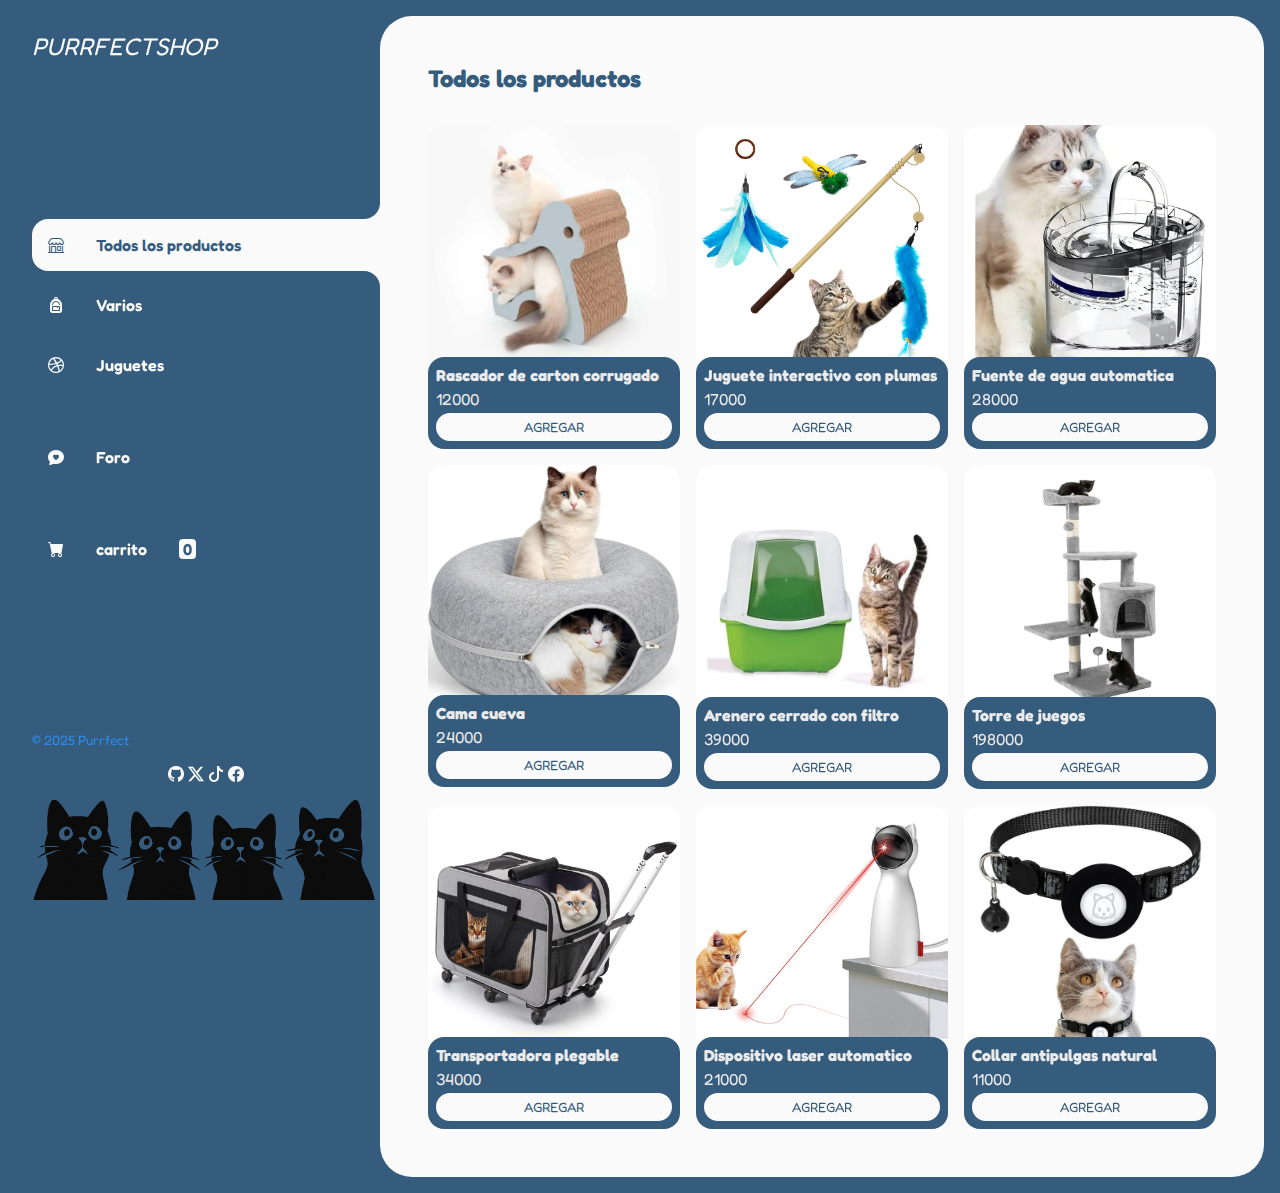
<file: index.html>
<!DOCTYPE html>
<html>
  <head>
    <link rel="stylesheet" href=".\estilos.css" />
    <link
      rel="stylesheet"
      href="https://cdn.jsdelivr.net/npm/bootstrap-icons@1.13.1/font/bootstrap-icons.min.css"
    />
    <title>Purrfect</title>
  </head>
  <body>
    <div class="wrapper">
      <aside>
        <header>
          <!-- <img src=".\PurrfectShop\isotipo.png"> -->
          <h1 class="logo">PURRFECTSHOP</h1>
        </header>
        <nav>
          <ul class="menu">
            <li>
              <button id="Todos" class="botonMenu botonCategoria active">
                <i class="bi bi-shop"></i>Todos los productos
              </button>
            </li>
            <li>
              <button id="Varios" class="botonMenu botonCategoria">
                <i class="bi bi-backpack-fill"></i>Varios
              </button>
            </li>
            <li>
              <button id="Juguetes" class="botonMenu botonCategoria">
                <i class="bi bi-dribbble"></i>Juguetes
              </button>
            </li>
            <li>
              <a class="botonMenu botonBlog" href=".\blog.html">
                <i class="bi bi-chat-heart-fill"></i>Foro
              </a>
            </li>
            <!-- <li> -->
            <!-- <button class="botonCarrito"><i class="bi bi-cart-fill"></i>carrito<span class="items">0</span></button> -->
            <!-- </li> -->
            <li>
              <a class="botonCarrito" href=".\carrito.html">
                <i class="bi bi-cart-fill"></i>carrito<span
                  class="numeroCarrito"
                  id="numeroCarrito"
                  >0</span
                >
              </a>
            </li>
          </ul>
        </nav>
        

        <footer class="footer">
          <p class="textoFooter">© 2025 Purrfect</p>
          <div class="redes">
            <a href="https://github.com/CristianGut97">
              <i class="bi bi-github"></i>
            </a>
            <a href="https://github.com/CristianGut97">
              <i class="bi bi-twitter-x"></i>
            </a>
            <a href="https://github.com/CristianGut97">
              <i class="bi bi-tiktok"></i>
            </a>
            <a href="https://github.com/CristianGut97">
              <i class="bi bi-facebook"></i>
            </a>
          </div>
        <div class="curiosidades">
          <img id="gatoMilu" src=".\PurrfectShop\G1.png">
          <img id="gatoCoco" src=".\PurrfectShop\G2.png"> 
          <img id="gatoMia" src=".\PurrfectShop\G3.png"> 
          <img id="gatoSora" src=".\PurrfectShop\G4.png"> 
        </div>
        </footer>

      </aside>
      <main>
        <h2 class="tituloCompras" id="tituloPrincipal">Todos los productos</h2>
        <div id="contenedorProductos" class="contenedorProductos">
          <!-- Se rellena automaticamente con JS-->
        </div>
      </main>
    </div>

    <script src=".\main.js"></script>
  </body>
</html>
</file>
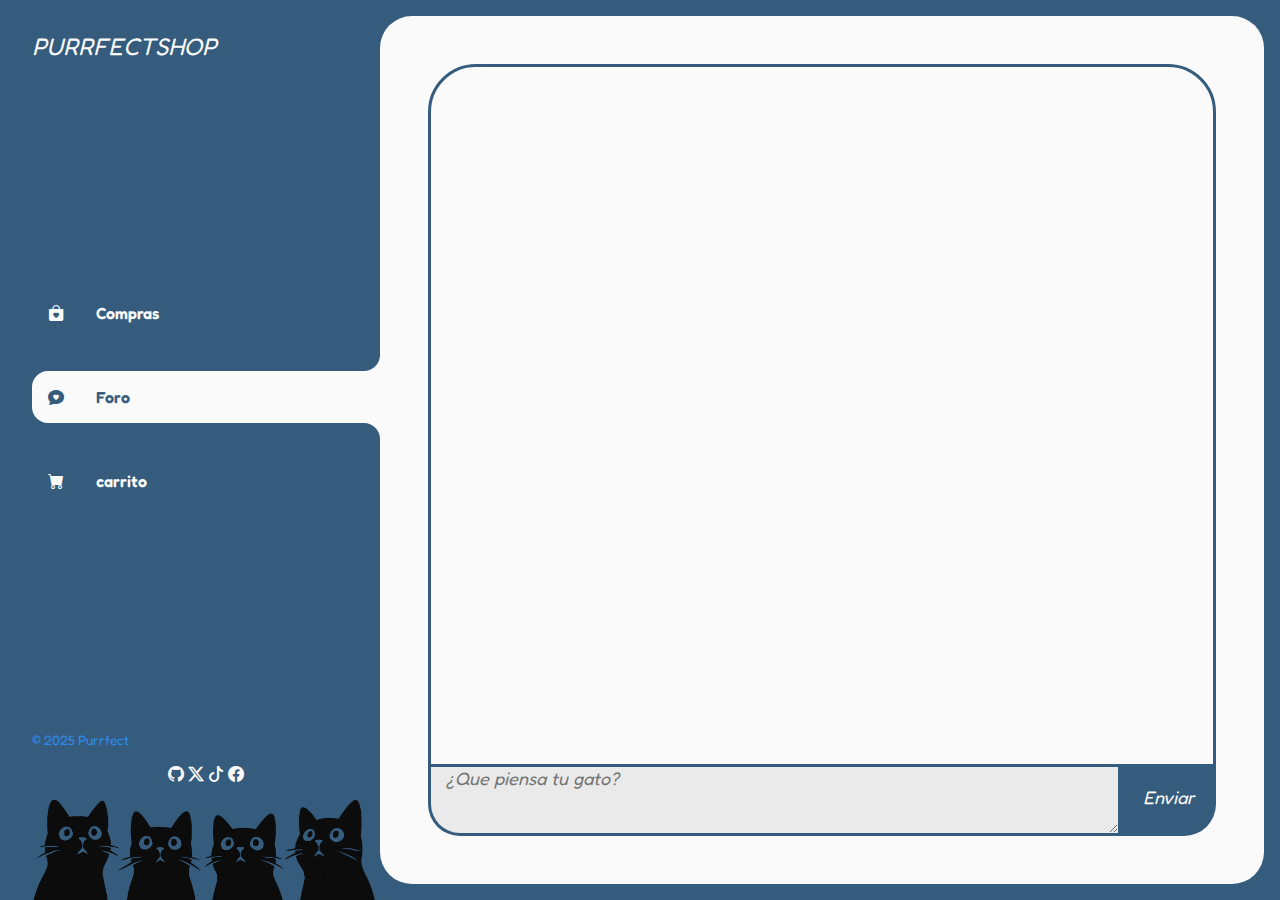
<file: blog.html>
<!DOCTYPE html>
<html>
  <head>
    <link rel="stylesheet" href=".\estilos.css" />
    <link
      rel="stylesheet"
      href="https://cdn.jsdelivr.net/npm/bootstrap-icons@1.13.1/font/bootstrap-icons.min.css"
    />
    <title>Purrfect</title>
  </head>
  <body>
    <div class="wrapper">
      <aside>
        <header>
          <!-- <img src=".\PurrfectShop\isotipo.png"> -->
          <h1 class="logo">PURRFECTSHOP</h1>
        </header>
        <nav>
          <ul>
            <li>
              <a class="botonCompras" href=".\index.html">
                <i class="bi bi-bag-heart-fill"></i>Compras
              </a>
            </li>
            <li>
              <a class="botonMenu botonBlog active" href=".\blog.html">
                <i class="bi bi-chat-heart-fill"></i>Foro
              </a>
            </li>
            <li>
              <a class="botonCarrito" href=".\carrito.html">
                <i class="bi bi-cart-fill"></i
                >carrito<!--<span class="numeroCarrito">0</span>-->
              </a>
            </li>
          </ul>
        </nav>
        <footer class="footer">
          <p class="textoFooter">© 2025 Purrfect</p>
          <div class="redes">
            <a href="https://github.com/CristianGut97">
              <i class="bi bi-github"></i>
            </a>
            <a href="https://github.com/CristianGut97">
              <i class="bi bi-twitter-x"></i>
            </a>
            <a href="https://github.com/CristianGut97">
              <i class="bi bi-tiktok"></i>
            </a>
            <a href="https://github.com/CristianGut97">
              <i class="bi bi-facebook"></i>
            </a>
          </div>
        <div class="curiosidades">
          <img id="gatoMilu" src=".\PurrfectShop\G1.png">
          <img id="gatoCoco" src=".\PurrfectShop\G2.png"> 
          <img id="gatoMia" src=".\PurrfectShop\G3.png"> 
          <img id="gatoSora" src=".\PurrfectShop\G4.png"> 
        </div>
        </footer>
      </aside>
<main>
  <div id="foro">
  <div id="postBlog" class="postBlog">
  </div>

  <div id="contenedorBlog" class="contenedorBlog">
    <textarea id="nuevoPost" rows="3" placeholder="¿Que piensa tu gato?"></textarea>
    <button id="botonEnviar">Enviar</button>
  </div>
  </div>
</main>
    </div>

   <script src=".\blog.js"></script>
  </body>
</html>
</file>
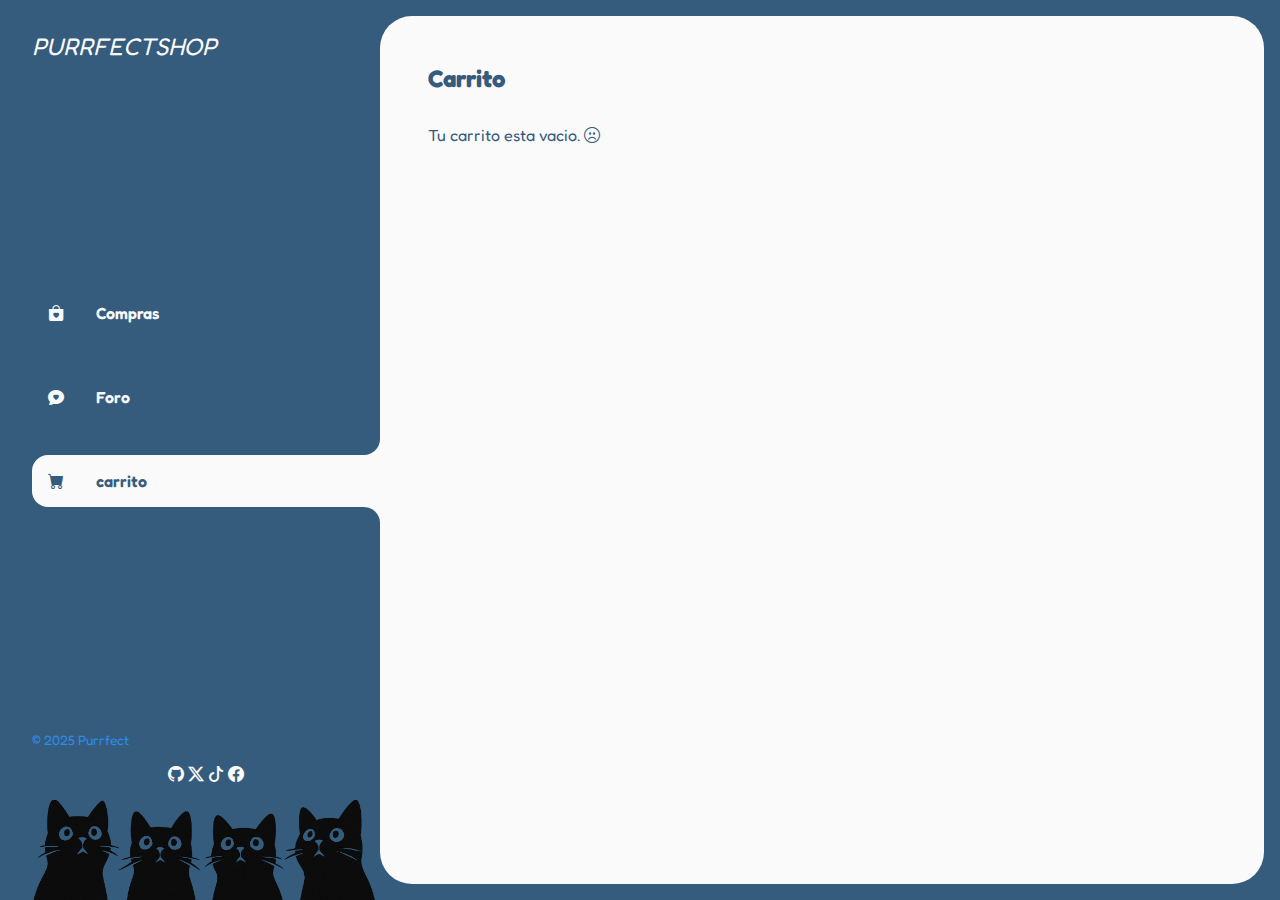
<file: carrito.html>
<!DOCTYPE html>
<html>
  <head>
    <link rel="stylesheet" href=".\estilos.css" />
    <link
      rel="stylesheet"
      href="https://cdn.jsdelivr.net/npm/bootstrap-icons@1.13.1/font/bootstrap-icons.min.css"
    />
    <title>Purrfect</title>
  </head>
  <body>
    <div class="wrapper">
      <aside>
        <header>
          <!-- <img src=".\PurrfectShop\isotipo.png"> -->
          <h1 class="logo">PURRFECTSHOP</h1>
        </header>
        <nav>
          <ul>
            <li>
              <a class="botonCompras" href=".\index.html">
                <i class="bi bi-bag-heart-fill"></i>Compras
              </a>
            </li>
            <li>
              <a class="botonMenu botonBlog" href=".\blog.html">
                <i class="bi bi-chat-heart-fill"></i>Foro
              </a>
            </li>
            <li>
              <a class="botonCarrito active" href=".\carrito.html">
                <i class="bi bi-cart-fill"></i
                >carrito<!--<span class="numeroCarrito">0</span>-->
              </a>
            </li>
          </ul>
        </nav>
        <footer class="footer">
          <p class="textoFooter">© 2025 Purrfect</p>
          <div class="redes">
            <a href="https://github.com/CristianGut97">
              <i class="bi bi-github"></i>
            </a>
            <a href="https://github.com/CristianGut97">
              <i class="bi bi-twitter-x"></i>
            </a>
            <a href="https://github.com/CristianGut97">
              <i class="bi bi-tiktok"></i>
            </a>
            <a href="https://github.com/CristianGut97">
              <i class="bi bi-facebook"></i>
            </a>
          </div>
        <div class="curiosidades">
          <img id="gatoMilu" src=".\PurrfectShop\G1.png">
          <img id="gatoCoco" src=".\PurrfectShop\G2.png"> 
          <img id="gatoMia" src=".\PurrfectShop\G3.png"> 
          <img id="gatoSora" src=".\PurrfectShop\G4.png"> 
        </div>
        </footer>
      </aside>
      <main>
        <h2 class="tituloCompras">Carrito</h2>
        <div class="contenedorCarrito">
          <p id="carritoVacio" class="carritoVacio">
            Tu carrito esta vacio. <i class="bi bi-emoji-frown"></i>
          </p>
          <div id="carritoProductos" class="carritoProductos disabled">
            <!--se rellena con js-->
          </div>

          <div id="carritoAcciones" class="carritoAcciones disabled">
            <div class="carritoAccionesIzquierda">
              <button id="carritoAccionesVaciar" class="carritoAccionesVaciar">
                Vaciar carrito
              </button>
            </div>
            <div class="carritoAccionesDerecha">
              <div class="carritoAccionesTotal">
                <p>Total</p>
                <p id="total">$78,48</p>
              </div>
              <button
                id="carritoAccionesComprar"
                class="carritoAccionesComprar"
              >
                COMPRAR AHORA
              </button>
            </div>
          </div>
          <p id="carritoComprado" class="carritoComprado disabled">
            Gracias por tu compra!. <i class="bi bi-box2-heart-fill"></i>
          </p>
        </div>
      </main>
    </div>

    <script src=".\carrito.js"></script>
  </body>
</html>
</file>
